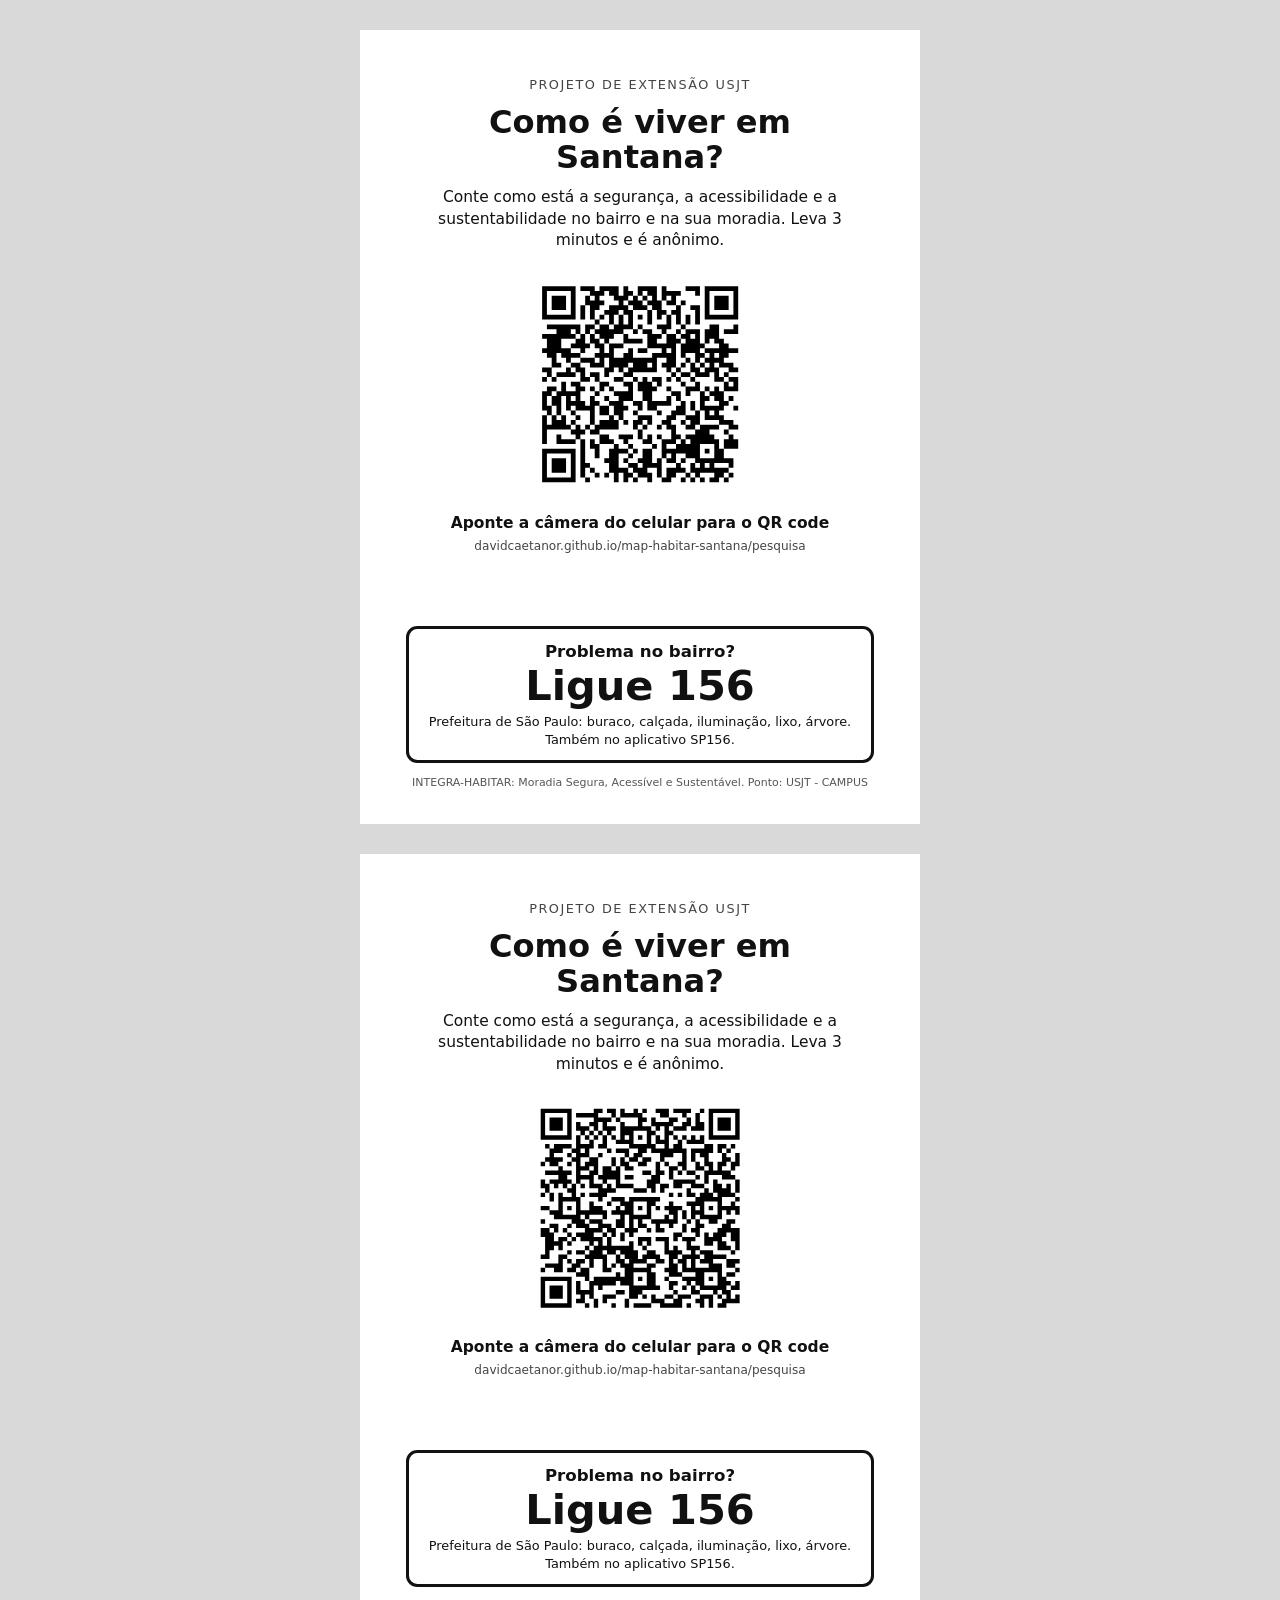
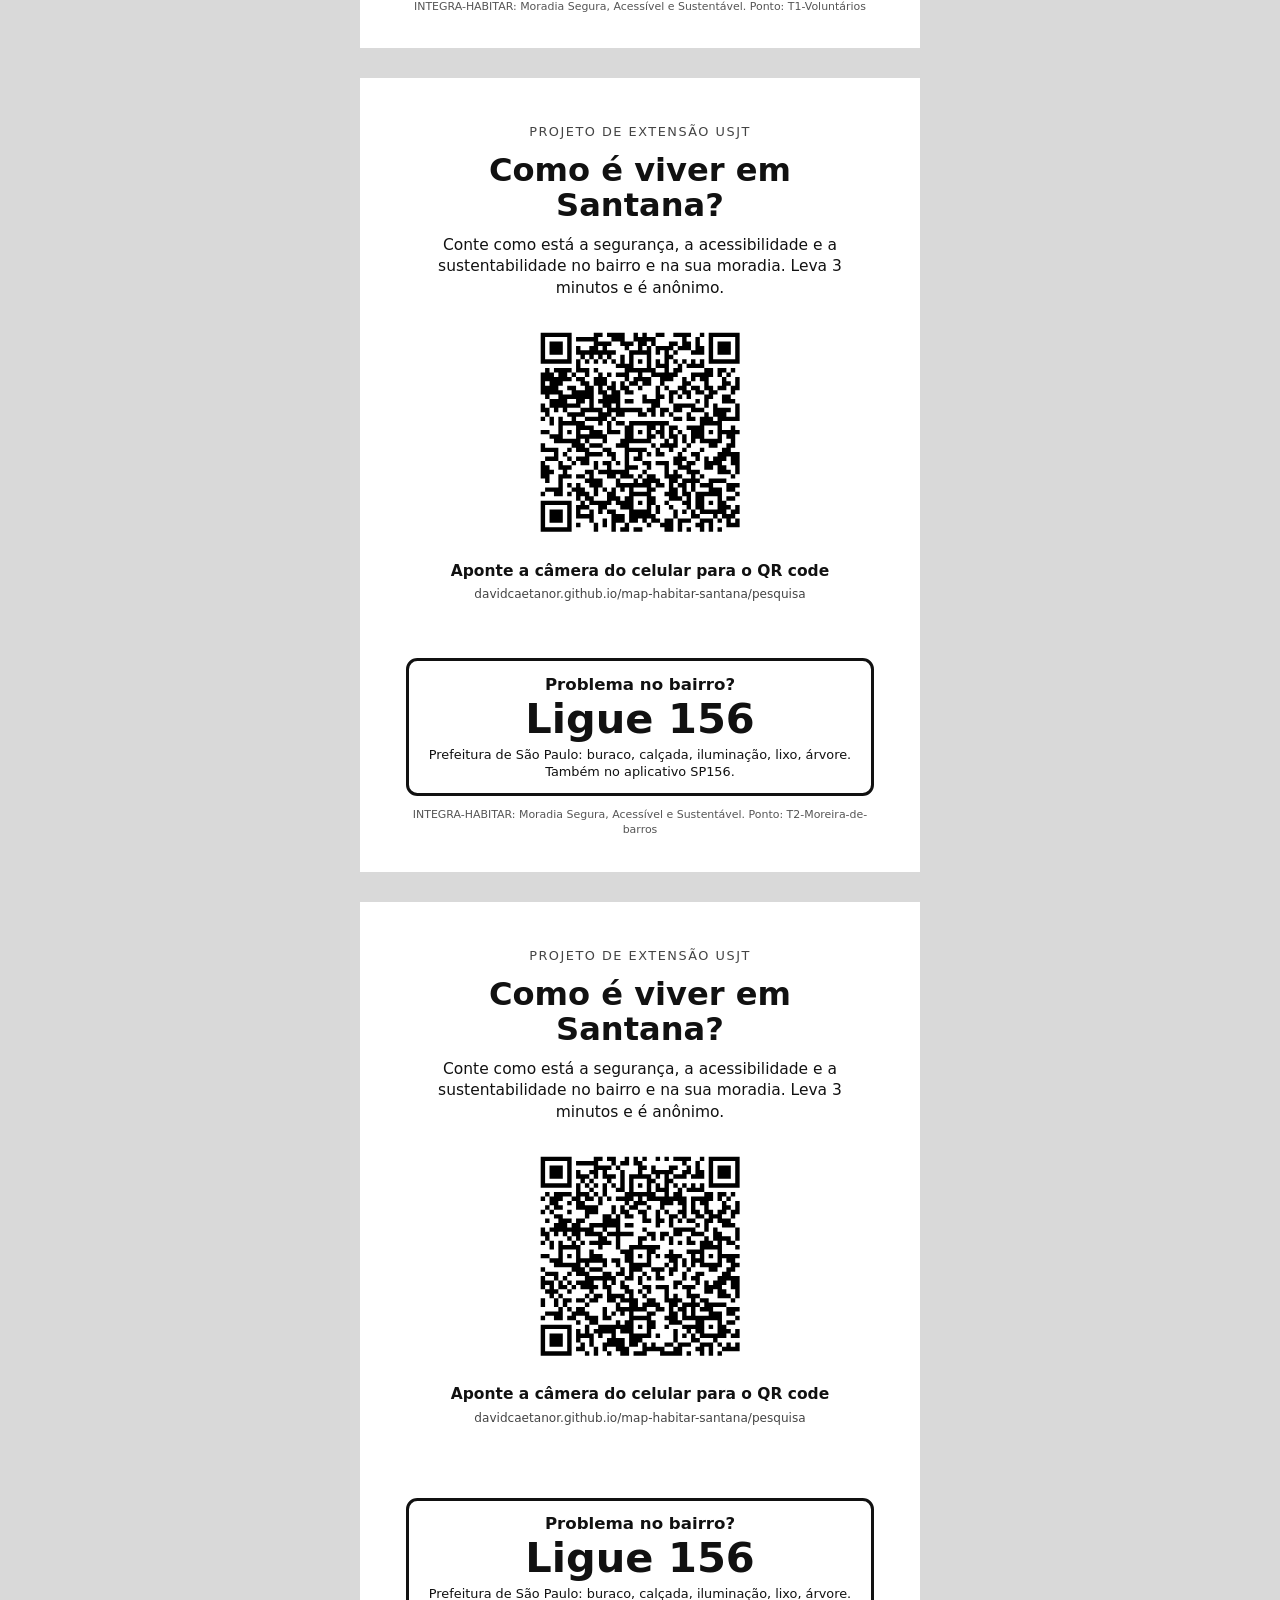
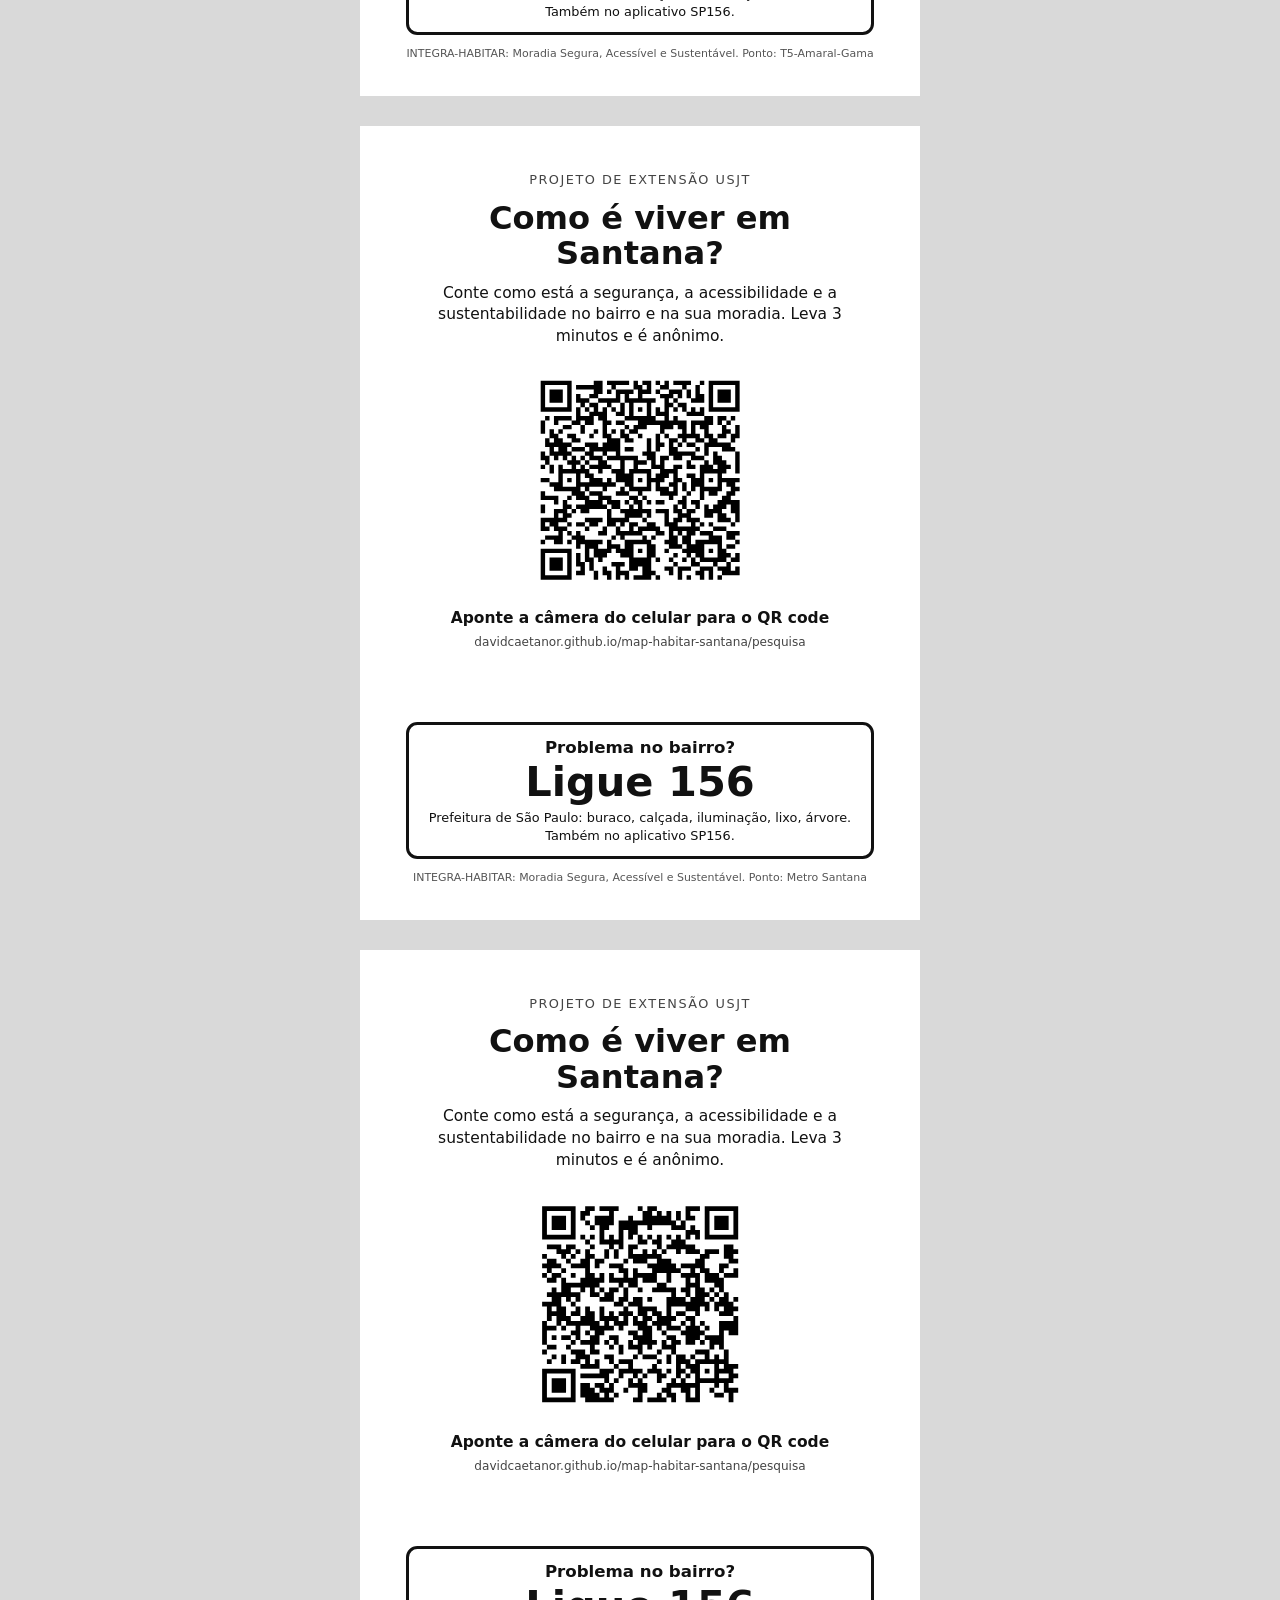
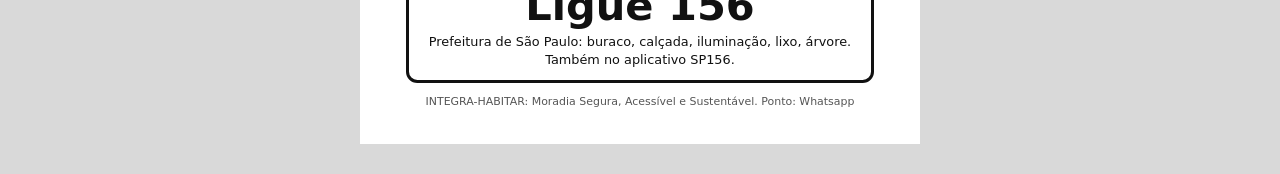
<file: pesquisa/cartazes.html>
<!doctype html>
<html lang="pt-BR">
<head>
    <meta charset="utf-8">
    <title>Cartazes da pesquisa</title>
    <style>
        @page {
            size: A5 portrait;
            margin: 0;
        }

        * {
            box-sizing: border-box;
        }

        body {
            margin: 0;
            background: #d9d9d9;
            font: 16px/1.4 system-ui, Arial, Helvetica, sans-serif;
            color: #111;
        }

        .cartaz {
            width: 148mm;
            height: 210mm;
            margin: 8mm auto;
            padding: 12mm 12mm 9mm;
            background: #fff;
            display: flex;
            flex-direction: column;
            align-items: center;
            text-align: center;
            page-break-after: always;
            break-after: page;
        }

        .selo {
            font-size: 3.4mm;
            letter-spacing: 0.4mm;
            text-transform: uppercase;
            color: #444;
            margin: 0 0 3mm;
        }

        h1 {
            font-size: 8.5mm;
            line-height: 1.1;
            margin: 0 0 3mm;
        }

        .chamada {
            font-size: 4.1mm;
            margin: 0 0 4mm;
            max-width: 122mm;
        }

        .qr {
            width: 62mm;
            height: 62mm;
            flex: none;
        }

        .qr svg {
            width: 100%;
            height: 100%;
            display: block;
        }

        .instrucao {
            font-size: 4.1mm;
            font-weight: 600;
            margin: 3mm 0 1mm;
        }

        .endereco {
            font-size: 3.2mm;
            color: #444;
            margin: 0 0 4mm;
            word-break: break-all;
        }

        .servico {
            width: 100%;
            flex: none;
            border: 0.9mm solid #111;
            border-radius: 3mm;
            padding: 3mm 4mm;
            margin-top: auto;
        }

        .servico small {
            display: block;
            font-size: 4.4mm;
            font-weight: 600;
        }

        .servico strong {
            display: block;
            font-size: 11mm;
            line-height: 1.1;
        }

        .servico span {
            display: block;
            font-size: 3.4mm;
            margin-top: 1mm;
        }

        .rodape {
            font-size: 2.9mm;
            color: #555;
            margin: 3mm 0 0;
            flex: none;
        }

        .cartaz:last-child {
            page-break-after: auto;
            break-after: auto;
        }

        @media print {
            body {
                background: #fff;
            }

            .cartaz {
                margin: 0;
            }
        }
    </style>
</head>
<body>
<section class="cartaz">
    <p class="selo">Projeto de extensão USJT</p>
    <h1>Como é viver em Santana?</h1>
    <p class="chamada">Conte como está a segurança, a acessibilidade e a sustentabilidade no bairro e na sua moradia.
        Leva 3 minutos e é anônimo.</p>
    <div class="qr">
        <svg viewBox="0 0 49 49" class="segno">
            <path fill="#fff" d="M0 0h49v49h-49z"/>
            <path class="qrline" stroke="#000"
                  d="M4 4.5h7m1 0h3m1 0h4m1 0h1m2 0h4m1 0h1m4 0h3m1 0h7m-41 1h1m5 0h1m3 0h3m1 0h2m1 0h2m1 0h1m1 0h2m1 0h4m3 0h1m1 0h1m5 0h1m-41 1h1m1 0h3m1 0h1m2 0h1m1 0h1m3 0h3m1 0h1m1 0h1m1 0h1m1 0h1m1 0h1m6 0h1m1 0h3m1 0h1m-41 1h1m1 0h3m1 0h1m2 0h4m3 0h1m1 0h3m1 0h3m1 0h2m1 0h1m4 0h1m1 0h3m1 0h1m-41 1h1m1 0h3m1 0h1m1 0h1m1 0h2m2 0h4m1 0h3m1 0h2m3 0h1m2 0h2m1 0h1m1 0h3m1 0h1m-41 1h1m5 0h1m1 0h1m1 0h1m2 0h3m1 0h2m3 0h1m1 0h2m1 0h2m3 0h1m1 0h1m5 0h1m-41 1h7m1 0h1m1 0h1m1 0h1m1 0h1m1 0h1m1 0h1m1 0h1m1 0h1m1 0h1m1 0h1m1 0h1m1 0h1m1 0h1m1 0h7m-30 1h1m2 0h1m1 0h1m1 0h1m3 0h1m3 0h1m1 0h1m1 0h1m1 0h1m-32 1h7m1 0h2m1 0h2m1 0h4m1 0h1m3 0h3m2 0h1m5 0h2m3 0h1m-38 1h3m1 0h1m1 0h1m1 0h6m2 0h1m1 0h2m2 0h1m2 0h1m1 0h3m1 0h3m1 0h3m-41 1h7m1 0h1m1 0h1m1 0h3m2 0h1m4 0h3m1 0h2m1 0h2m1 0h1m1 0h3m-36 1h3m3 0h2m1 0h2m1 0h1m3 0h4m1 0h2m2 0h3m1 0h3m1 0h1m1 0h2m-37 1h3m2 0h4m1 0h2m1 0h3m5 0h6m1 0h5m3 0h2m-39 1h6m2 0h1m3 0h1m1 0h1m3 0h1m1 0h2m3 0h1m1 0h1m1 0h4m1 0h7m-40 1h2m1 0h4m3 0h4m2 0h2m4 0h5m1 0h1m2 0h2m1 0h1m1 0h2m-37 1h1m2 0h1m2 0h3m1 0h1m1 0h10m2 0h2m2 0h1m1 0h1m1 0h4m-36 1h2m2 0h2m2 0h3m1 0h4m1 0h3m1 0h1m1 0h3m1 0h1m1 0h1m1 0h1m1 0h1m1 0h3m-40 1h2m3 0h1m1 0h2m4 0h2m1 0h1m1 0h6m2 0h1m1 0h1m2 0h2m1 0h3m2 0h2m-40 1h1m1 0h4m1 0h1m1 0h2m1 0h1m3 0h2m8 0h1m1 0h2m1 0h3m1 0h1m1 0h1m-39 1h1m1 0h1m5 0h2m1 0h1m3 0h2m2 0h1m1 0h1m1 0h2m1 0h1m1 0h1m2 0h1m4 0h2m1 0h2m-37 1h1m1 0h2m4 0h2m3 0h2m1 0h3m1 0h1m4 0h1m2 0h1m5 0h1m1 0h1m-40 1h2m1 0h1m2 0h2m1 0h1m1 0h1m1 0h1m3 0h1m1 0h4m2 0h1m3 0h3m1 0h1m1 0h1m1 0h3m-41 1h2m1 0h5m3 0h1m3 0h4m2 0h2m4 0h2m1 0h1m2 0h1m1 0h3m-38 1h1m1 0h2m1 0h1m1 0h1m2 0h1m2 0h1m2 0h3m2 0h2m3 0h1m1 0h1m4 0h2m1 0h2m1 0h1m-40 1h1m1 0h2m1 0h4m1 0h2m2 0h3m2 0h2m1 0h5m2 0h1m1 0h1m1 0h1m3 0h2m-39 1h2m1 0h1m1 0h1m1 0h4m1 0h2m1 0h3m2 0h1m1 0h2m4 0h2m1 0h1m1 0h5m2 0h1m-40 1h1m1 0h1m2 0h1m3 0h1m1 0h2m1 0h2m2 0h1m4 0h1m2 0h3m2 0h1m1 0h1m1 0h1m-37 1h1m1 0h1m1 0h1m2 0h1m2 0h1m3 0h1m1 0h1m3 0h3m3 0h2m2 0h3m1 0h4m-38 1h1m1 0h3m1 0h1m3 0h1m1 0h4m1 0h1m1 0h2m1 0h1m2 0h2m2 0h1m1 0h2m4 0h3m-40 1h6m1 0h1m1 0h1m1 0h5m3 0h1m1 0h1m2 0h1m1 0h2m2 0h2m1 0h4m2 0h2m-41 1h1m5 0h3m1 0h2m8 0h1m6 0h1m4 0h3m3 0h1m-39 1h1m2 0h1m3 0h1m4 0h2m2 0h3m1 0h1m1 0h1m1 0h1m2 0h2m1 0h6m3 0h1m-40 1h1m2 0h4m1 0h1m1 0h1m1 0h3m2 0h1m3 0h2m2 0h3m1 0h1m1 0h6m1 0h3m-33 1h1m1 0h2m3 0h1m2 0h1m4 0h1m1 0h1m2 0h5m3 0h1m1 0h3m-41 1h7m1 0h1m2 0h1m2 0h4m1 0h1m1 0h2m2 0h8m1 0h1m1 0h2m-38 1h1m5 0h1m1 0h1m2 0h1m2 0h2m2 0h1m2 0h2m2 0h1m1 0h1m2 0h3m3 0h2m-38 1h1m1 0h3m1 0h1m1 0h1m4 0h3m1 0h1m2 0h3m1 0h1m1 0h2m1 0h1m2 0h8m-40 1h1m1 0h3m1 0h1m1 0h2m4 0h2m2 0h2m1 0h4m3 0h1m2 0h1m1 0h1m1 0h1m3 0h1m-40 1h1m1 0h3m1 0h1m1 0h1m1 0h1m3 0h4m1 0h3m2 0h1m1 0h4m1 0h8m-39 1h1m5 0h1m1 0h1m2 0h1m1 0h1m1 0h1m1 0h2m1 0h3m1 0h1m1 0h2m2 0h1m1 0h1m3 0h2m1 0h1m-40 1h7m2 0h1m5 0h1m1 0h1m1 0h1m2 0h1m2 0h2m2 0h1m1 0h1m1 0h1m1 0h2m1 0h1"/>
        </svg>
    </div>
    <p class="instrucao">Aponte a câmera do celular para o QR code</p>
    <p class="endereco">davidcaetanor.github.io/map-habitar-santana/pesquisa</p>
    <div class="servico">
        <small>Problema no bairro?</small>
        <strong>Ligue 156</strong>
        <span>Prefeitura de São Paulo: buraco, calçada, iluminação, lixo, árvore. Também no aplicativo SP156.</span>
    </div>
    <p class="rodape">INTEGRA-HABITAR: Moradia Segura, Acessível e Sustentável. Ponto: USJT - CAMPUS</p>
</section>
<section class="cartaz">
    <p class="selo">Projeto de extensão USJT</p>
    <h1>Como é viver em Santana?</h1>
    <p class="chamada">Conte como está a segurança, a acessibilidade e a sustentabilidade no bairro e na sua moradia.
        Leva 3 minutos e é anônimo.</p>
    <div class="qr">
        <svg viewBox="0 0 53 53" class="segno">
            <path fill="#fff" d="M0 0h53v53h-53z"/>
            <path class="qrline" stroke="#000"
                  d="M4 4.5h7m5 0h2m1 0h2m1 0h1m2 0h1m1 0h1m2 0h3m1 0h4m2 0h1m1 0h7m-45 1h1m5 0h1m1 0h5m3 0h1m1 0h5m4 0h2m3 0h1m2 0h1m2 0h1m5 0h1m-45 1h1m1 0h3m1 0h1m5 0h4m1 0h1m4 0h2m1 0h1m3 0h2m2 0h1m1 0h1m2 0h1m1 0h3m1 0h1m-45 1h1m1 0h3m1 0h1m1 0h1m2 0h2m1 0h1m3 0h1m3 0h1m2 0h5m2 0h2m1 0h2m1 0h1m1 0h3m1 0h1m-45 1h1m1 0h3m1 0h1m1 0h3m1 0h1m1 0h3m1 0h7m1 0h1m1 0h1m1 0h3m1 0h3m1 0h1m1 0h3m1 0h1m-45 1h1m5 0h1m2 0h1m1 0h1m1 0h1m1 0h1m2 0h3m3 0h2m2 0h2m8 0h1m5 0h1m-45 1h7m1 0h1m1 0h1m1 0h1m1 0h1m1 0h1m1 0h1m1 0h1m1 0h1m1 0h1m1 0h1m1 0h1m1 0h1m1 0h1m1 0h1m1 0h1m1 0h7m-37 1h1m2 0h1m2 0h1m2 0h4m3 0h1m1 0h3m2 0h1m1 0h4m-36 1h1m1 0h4m1 0h4m1 0h2m5 0h6m2 0h1m1 0h2m5 0h2m1 0h2m1 0h1m-42 1h3m2 0h2m1 0h1m4 0h1m1 0h3m2 0h2m1 0h8m1 0h5m1 0h1m1 0h1m-41 1h1m3 0h1m1 0h3m2 0h1m5 0h1m1 0h2m4 0h3m2 0h1m1 0h1m1 0h2m3 0h1m2 0h1m-44 1h4m2 0h2m2 0h2m3 0h1m1 0h1m1 0h2m1 0h2m2 0h1m4 0h1m1 0h1m2 0h1m3 0h2m1 0h1m-45 1h1m1 0h2m2 0h1m1 0h1m1 0h3m3 0h1m1 0h2m2 0h2m2 0h1m1 0h1m2 0h2m2 0h1m1 0h2m1 0h2m1 0h2m-41 1h1m3 0h3m1 0h1m1 0h2m1 0h1m1 0h2m5 0h1m2 0h2m1 0h1m2 0h2m1 0h1m1 0h1m2 0h1m-43 1h6m1 0h1m2 0h2m1 0h4m5 0h2m1 0h2m1 0h1m1 0h1m1 0h2m2 0h6m-39 1h2m2 0h4m1 0h5m1 0h2m4 0h2m2 0h1m5 0h1m1 0h1m3 0h3m-44 1h1m1 0h5m1 0h1m2 0h1m2 0h1m2 0h1m6 0h3m3 0h5m2 0h1m1 0h1m4 0h1m-45 1h2m1 0h1m1 0h1m1 0h1m1 0h1m1 0h3m1 0h1m1 0h4m3 0h2m1 0h2m1 0h2m2 0h3m2 0h2m1 0h1m1 0h1m-44 1h1m4 0h2m5 0h4m4 0h3m1 0h1m1 0h1m5 0h1m3 0h1m1 0h4m1 0h1m-45 1h1m1 0h1m1 0h1m2 0h1m1 0h1m1 0h4m14 0h1m1 0h1m1 0h2m1 0h3m1 0h4m-42 1h1m1 0h5m4 0h1m2 0h3m1 0h7m8 0h6m3 0h1m-41 1h1m3 0h1m2 0h1m3 0h1m2 0h3m3 0h2m3 0h1m3 0h4m3 0h1m2 0h1m-44 1h2m2 0h1m1 0h1m1 0h1m2 0h3m3 0h1m1 0h2m1 0h1m1 0h1m1 0h1m1 0h4m2 0h1m1 0h1m1 0h1m1 0h5m-43 1h3m3 0h7m1 0h5m3 0h1m4 0h2m1 0h1m1 0h3m3 0h1m1 0h1m1 0h1m-42 1h6m1 0h1m3 0h1m3 0h1m1 0h5m3 0h1m1 0h1m1 0h1m1 0h1m1 0h5m-41 1h1m6 0h3m1 0h3m3 0h2m1 0h1m1 0h1m2 0h6m2 0h1m1 0h1m2 0h2m2 0h2m-42 1h2m2 0h1m1 0h3m2 0h3m1 0h2m1 0h1m1 0h2m2 0h1m2 0h1m2 0h1m2 0h2m4 0h2m-43 1h2m1 0h1m1 0h1m4 0h4m1 0h2m2 0h3m2 0h1m1 0h2m4 0h1m1 0h2m4 0h5m-45 1h3m3 0h1m1 0h4m2 0h1m1 0h1m1 0h1m1 0h1m9 0h2m3 0h1m1 0h1m1 0h3m1 0h2m-44 1h2m1 0h2m1 0h1m1 0h5m1 0h1m2 0h1m3 0h3m1 0h3m1 0h1m1 0h3m2 0h4m2 0h2m-44 1h4m1 0h1m4 0h1m1 0h1m1 0h1m4 0h1m1 0h1m1 0h1m3 0h1m4 0h1m3 0h2m1 0h2m2 0h1m-44 1h2m1 0h1m5 0h1m1 0h9m2 0h1m4 0h1m1 0h1m2 0h3m4 0h3m1 0h1m-44 1h1m4 0h1m1 0h2m1 0h3m1 0h2m1 0h4m2 0h2m2 0h4m2 0h1m1 0h3m4 0h1m-44 1h2m2 0h2m4 0h5m2 0h1m1 0h3m1 0h4m2 0h2m1 0h4m1 0h5m-38 1h1m1 0h1m1 0h2m1 0h1m2 0h1m2 0h2m1 0h4m2 0h2m1 0h1m1 0h2m1 0h1m1 0h3m3 0h3m-44 1h4m2 0h2m2 0h1m2 0h1m1 0h1m1 0h3m3 0h2m3 0h2m1 0h1m1 0h1m3 0h3m1 0h2m-44 1h1m2 0h2m1 0h2m1 0h2m3 0h2m3 0h6m3 0h3m1 0h9m3 0h1m-37 1h3m6 0h1m1 0h2m3 0h2m3 0h3m3 0h2m3 0h1m1 0h2m-44 1h7m3 0h1m1 0h9m1 0h1m1 0h2m2 0h1m3 0h5m1 0h1m1 0h2m-42 1h1m5 0h1m1 0h1m2 0h6m1 0h3m3 0h2m3 0h2m2 0h1m1 0h2m3 0h3m1 0h1m-45 1h1m1 0h3m1 0h1m1 0h1m2 0h1m1 0h1m6 0h7m2 0h1m2 0h1m1 0h1m1 0h6m1 0h2m-45 1h1m1 0h3m1 0h1m1 0h4m5 0h2m1 0h3m7 0h1m3 0h2m3 0h1m1 0h2m-43 1h1m1 0h3m1 0h1m2 0h1m1 0h1m2 0h3m3 0h2m1 0h1m1 0h1m2 0h2m1 0h3m2 0h3m1 0h1m1 0h1m1 0h1m-45 1h1m5 0h1m1 0h2m2 0h1m1 0h1m4 0h1m5 0h3m2 0h2m3 0h2m1 0h1m2 0h4m-45 1h7m3 0h1m1 0h1m3 0h1m2 0h1m1 0h4m2 0h5m1 0h1m2 0h1m1 0h1m1 0h2"/>
        </svg>
    </div>
    <p class="instrucao">Aponte a câmera do celular para o QR code</p>
    <p class="endereco">davidcaetanor.github.io/map-habitar-santana/pesquisa</p>
    <div class="servico">
        <small>Problema no bairro?</small>
        <strong>Ligue 156</strong>
        <span>Prefeitura de São Paulo: buraco, calçada, iluminação, lixo, árvore. Também no aplicativo SP156.</span>
    </div>
    <p class="rodape">INTEGRA-HABITAR: Moradia Segura, Acessível e Sustentável. Ponto: T1-Voluntários</p>
</section>
<section class="cartaz">
    <p class="selo">Projeto de extensão USJT</p>
    <h1>Como é viver em Santana?</h1>
    <p class="chamada">Conte como está a segurança, a acessibilidade e a sustentabilidade no bairro e na sua moradia.
        Leva 3 minutos e é anônimo.</p>
    <div class="qr">
        <svg viewBox="0 0 53 53" class="segno">
            <path fill="#fff" d="M0 0h53v53h-53z"/>
            <path class="qrline" stroke="#000"
                  d="M4 4.5h7m5 0h2m1 0h4m2 0h1m1 0h1m2 0h2m2 0h4m2 0h1m1 0h7m-45 1h1m5 0h1m1 0h5m3 0h3m2 0h5m6 0h1m2 0h1m2 0h1m5 0h1m-45 1h1m1 0h3m1 0h1m5 0h4m2 0h3m1 0h2m1 0h1m3 0h2m1 0h2m1 0h1m2 0h1m1 0h3m1 0h1m-45 1h1m1 0h3m1 0h1m1 0h1m2 0h2m1 0h1m4 0h1m2 0h1m1 0h1m1 0h4m1 0h3m1 0h2m1 0h1m1 0h3m1 0h1m-45 1h1m1 0h3m1 0h1m1 0h9m3 0h5m1 0h1m1 0h1m1 0h1m3 0h3m1 0h1m1 0h3m1 0h1m-45 1h1m5 0h1m2 0h1m1 0h1m1 0h1m1 0h1m2 0h1m1 0h1m3 0h1m3 0h2m8 0h1m5 0h1m-45 1h7m1 0h1m1 0h1m1 0h1m1 0h1m1 0h1m1 0h1m1 0h1m1 0h1m1 0h1m1 0h1m1 0h1m1 0h1m1 0h1m1 0h1m1 0h1m1 0h7m-37 1h1m8 0h4m3 0h1m1 0h3m2 0h1m1 0h4m-36 1h1m1 0h4m1 0h3m1 0h1m6 0h7m2 0h1m1 0h2m5 0h2m1 0h2m1 0h1m-44 1h3m1 0h2m1 0h1m2 0h1m2 0h1m1 0h1m1 0h3m2 0h1m2 0h6m3 0h5m1 0h1m1 0h1m-43 1h7m1 0h2m2 0h3m4 0h1m1 0h4m2 0h3m2 0h1m1 0h1m1 0h2m3 0h1m2 0h1m-45 1h1m1 0h3m4 0h2m1 0h3m1 0h1m1 0h1m1 0h2m1 0h2m2 0h1m4 0h2m3 0h1m3 0h2m1 0h1m-45 1h4m2 0h2m2 0h2m1 0h1m1 0h2m1 0h2m2 0h1m3 0h1m1 0h1m2 0h2m1 0h2m1 0h2m1 0h2m1 0h2m-45 1h5m2 0h5m1 0h2m1 0h2m1 0h2m5 0h1m2 0h2m1 0h2m1 0h2m1 0h2m3 0h1m-43 1h1m2 0h8m2 0h4m5 0h1m2 0h2m1 0h1m1 0h1m1 0h1m3 0h2m2 0h2m-41 1h4m2 0h2m1 0h1m1 0h5m1 0h2m2 0h4m2 0h1m5 0h1m1 0h1m3 0h3m-44 1h1m1 0h7m2 0h1m2 0h2m1 0h1m7 0h2m3 0h5m2 0h1m1 0h1m4 0h1m-45 1h2m1 0h1m1 0h1m3 0h5m1 0h8m1 0h2m1 0h2m1 0h2m2 0h3m2 0h4m1 0h1m-44 1h1m4 0h4m3 0h3m1 0h2m3 0h2m1 0h1m1 0h1m1 0h1m3 0h1m3 0h1m1 0h3m2 0h1m-45 1h1m1 0h1m1 0h1m2 0h1m2 0h5m1 0h1m13 0h2m1 0h2m1 0h3m1 0h5m-43 1h1m1 0h6m3 0h1m1 0h1m1 0h2m1 0h9m7 0h5m-37 1h1m3 0h4m3 0h1m3 0h2m3 0h2m1 0h1m1 0h2m2 0h4m3 0h1m2 0h1m-44 1h2m2 0h1m1 0h1m1 0h1m2 0h3m1 0h3m1 0h2m1 0h1m1 0h1m1 0h2m1 0h1m1 0h1m2 0h3m1 0h1m1 0h5m-43 1h3m3 0h7m4 0h2m3 0h2m1 0h1m1 0h2m1 0h1m1 0h3m3 0h1m1 0h2m-41 1h6m1 0h1m3 0h1m3 0h7m3 0h1m1 0h1m1 0h1m1 0h1m1 0h5m2 0h1m-44 1h1m6 0h3m1 0h3m3 0h3m5 0h1m1 0h4m2 0h1m4 0h2m2 0h2m-44 1h4m2 0h1m1 0h3m3 0h2m3 0h5m2 0h1m2 0h1m2 0h1m3 0h1m4 0h2m-40 1h1m1 0h1m4 0h4m1 0h2m2 0h1m2 0h1m1 0h1m1 0h2m3 0h1m2 0h2m4 0h5m-44 1h3m2 0h1m1 0h3m5 0h1m2 0h1m1 0h2m7 0h3m2 0h1m1 0h1m1 0h3m1 0h2m-45 1h1m3 0h1m2 0h1m1 0h2m1 0h1m1 0h2m1 0h1m1 0h1m3 0h2m1 0h3m1 0h2m1 0h2m2 0h4m2 0h2m-45 1h2m2 0h3m5 0h1m2 0h1m3 0h3m2 0h1m3 0h1m2 0h3m3 0h2m1 0h2m2 0h1m-45 1h3m2 0h1m4 0h2m1 0h7m3 0h1m4 0h1m1 0h1m2 0h3m4 0h3m1 0h1m-45 1h2m2 0h3m1 0h2m1 0h1m3 0h2m1 0h3m1 0h1m1 0h2m2 0h4m2 0h1m1 0h1m6 0h1m-43 1h1m2 0h1m5 0h4m3 0h1m3 0h1m1 0h4m2 0h2m1 0h4m2 0h4m-38 1h1m1 0h1m1 0h1m2 0h3m3 0h8m1 0h2m1 0h1m1 0h2m1 0h1m1 0h3m3 0h3m-44 1h4m2 0h3m2 0h1m1 0h1m1 0h1m1 0h1m1 0h1m3 0h2m3 0h2m1 0h1m1 0h1m3 0h3m1 0h2m-44 1h1m2 0h2m1 0h1m1 0h3m1 0h1m2 0h2m3 0h5m3 0h3m1 0h2m1 0h6m3 0h1m-37 1h1m1 0h2m3 0h3m1 0h2m3 0h2m3 0h3m1 0h1m1 0h2m3 0h1m1 0h2m-44 1h7m2 0h1m1 0h5m1 0h4m1 0h1m1 0h2m2 0h1m3 0h2m1 0h2m1 0h1m1 0h2m-42 1h1m5 0h1m1 0h3m2 0h2m3 0h3m3 0h1m1 0h1m2 0h1m3 0h1m1 0h2m3 0h3m1 0h1m-45 1h1m1 0h3m1 0h1m1 0h1m2 0h1m1 0h1m1 0h2m3 0h5m1 0h1m3 0h1m1 0h1m1 0h1m1 0h6m1 0h2m-45 1h1m1 0h3m1 0h1m1 0h4m4 0h3m1 0h6m4 0h1m3 0h2m3 0h1m1 0h3m-44 1h1m1 0h3m1 0h1m4 0h1m2 0h1m1 0h3m1 0h2m1 0h1m1 0h2m1 0h2m1 0h3m2 0h3m1 0h1m1 0h1m1 0h1m-45 1h1m5 0h1m1 0h1m3 0h1m1 0h1m1 0h1m2 0h1m4 0h1m2 0h3m1 0h1m3 0h2m1 0h1m3 0h3m-45 1h7m5 0h1m3 0h1m1 0h2m1 0h2m5 0h2m1 0h1m1 0h1m2 0h1m1 0h1m1 0h1"/>
        </svg>
    </div>
    <p class="instrucao">Aponte a câmera do celular para o QR code</p>
    <p class="endereco">davidcaetanor.github.io/map-habitar-santana/pesquisa</p>
    <div class="servico">
        <small>Problema no bairro?</small>
        <strong>Ligue 156</strong>
        <span>Prefeitura de São Paulo: buraco, calçada, iluminação, lixo, árvore. Também no aplicativo SP156.</span>
    </div>
    <p class="rodape">INTEGRA-HABITAR: Moradia Segura, Acessível e Sustentável. Ponto: T2-Moreira-de-barros</p>
</section>
<section class="cartaz">
    <p class="selo">Projeto de extensão USJT</p>
    <h1>Como é viver em Santana?</h1>
    <p class="chamada">Conte como está a segurança, a acessibilidade e a sustentabilidade no bairro e na sua moradia.
        Leva 3 minutos e é anônimo.</p>
    <div class="qr">
        <svg viewBox="0 0 53 53" class="segno">
            <path fill="#fff" d="M0 0h53v53h-53z"/>
            <path class="qrline" stroke="#000"
                  d="M4 4.5h7m5 0h2m1 0h2m2 0h1m1 0h1m1 0h1m2 0h1m1 0h1m1 0h4m2 0h1m1 0h7m-45 1h1m5 0h1m1 0h5m3 0h1m1 0h2m1 0h2m9 0h1m2 0h1m2 0h1m5 0h1m-45 1h1m1 0h3m1 0h1m5 0h4m1 0h1m4 0h2m1 0h1m3 0h2m2 0h1m1 0h1m2 0h1m1 0h3m1 0h1m-45 1h1m1 0h3m1 0h1m1 0h1m2 0h2m1 0h1m3 0h1m3 0h1m2 0h5m2 0h2m1 0h2m1 0h1m1 0h3m1 0h1m-45 1h1m1 0h3m1 0h1m1 0h3m1 0h1m1 0h3m1 0h1m1 0h5m1 0h1m1 0h1m1 0h3m1 0h3m1 0h1m1 0h3m1 0h1m-45 1h1m5 0h1m2 0h1m1 0h1m3 0h1m2 0h1m1 0h1m3 0h2m2 0h2m8 0h1m5 0h1m-45 1h7m1 0h1m1 0h1m1 0h1m1 0h1m1 0h1m1 0h1m1 0h1m1 0h1m1 0h1m1 0h1m1 0h1m1 0h1m1 0h1m1 0h1m1 0h1m1 0h7m-37 1h1m2 0h1m2 0h1m2 0h2m1 0h1m3 0h1m1 0h3m2 0h1m1 0h4m-36 1h1m1 0h4m1 0h3m1 0h1m1 0h1m4 0h7m2 0h1m1 0h2m5 0h2m1 0h2m1 0h1m-44 1h1m1 0h3m2 0h2m1 0h2m1 0h1m1 0h1m1 0h4m1 0h1m1 0h9m1 0h5m1 0h1m1 0h1m-41 1h2m2 0h1m1 0h2m3 0h1m5 0h1m1 0h3m3 0h3m1 0h2m1 0h1m1 0h2m3 0h1m2 0h1m-44 1h1m1 0h2m3 0h5m3 0h1m1 0h1m1 0h2m2 0h1m2 0h1m4 0h1m1 0h1m2 0h1m3 0h2m1 0h1m-45 1h1m1 0h1m3 0h1m3 0h3m3 0h1m1 0h2m2 0h2m2 0h1m1 0h1m2 0h2m1 0h2m1 0h2m1 0h2m1 0h2m-42 1h2m5 0h1m3 0h2m1 0h1m1 0h2m2 0h1m2 0h1m2 0h2m1 0h1m2 0h2m1 0h3m2 0h1m-43 1h1m2 0h3m1 0h2m4 0h4m5 0h2m1 0h2m1 0h1m1 0h1m1 0h2m2 0h2m1 0h3m-40 1h3m1 0h2m2 0h7m1 0h2m5 0h1m2 0h1m5 0h1m1 0h1m3 0h3m-44 1h1m1 0h10m2 0h1m2 0h1m5 0h1m6 0h5m2 0h1m1 0h1m4 0h1m-45 1h2m1 0h1m1 0h1m1 0h2m1 0h4m1 0h6m3 0h2m1 0h2m1 0h2m2 0h3m2 0h2m3 0h1m-44 1h1m4 0h1m1 0h1m4 0h2m2 0h1m4 0h2m1 0h1m1 0h1m1 0h1m3 0h1m3 0h1m1 0h4m1 0h1m-45 1h1m1 0h1m1 0h1m2 0h1m1 0h1m1 0h5m1 0h1m4 0h1m6 0h1m1 0h1m1 0h2m1 0h3m1 0h1m1 0h2m-42 1h1m1 0h5m4 0h1m3 0h1m2 0h7m9 0h5m3 0h1m-41 1h1m3 0h1m2 0h1m6 0h3m3 0h2m3 0h1m3 0h4m3 0h1m-41 1h2m2 0h1m1 0h1m1 0h1m2 0h3m5 0h2m1 0h1m1 0h1m1 0h1m1 0h4m2 0h1m1 0h1m1 0h1m1 0h5m-43 1h3m3 0h7m1 0h2m1 0h2m3 0h1m4 0h2m1 0h1m1 0h3m3 0h1m1 0h2m-41 1h6m1 0h1m3 0h1m2 0h1m2 0h5m3 0h1m1 0h1m1 0h1m1 0h1m1 0h5m2 0h2m-45 1h1m6 0h3m1 0h3m4 0h1m1 0h3m2 0h3m1 0h2m2 0h1m4 0h2m2 0h2m-43 1h3m2 0h1m1 0h3m3 0h2m1 0h2m1 0h1m2 0h1m2 0h1m2 0h1m2 0h1m2 0h2m4 0h2m-43 1h1m2 0h1m1 0h1m4 0h7m2 0h2m1 0h1m1 0h1m1 0h2m4 0h1m1 0h2m4 0h5m-45 1h3m1 0h1m1 0h1m1 0h4m2 0h1m1 0h1m1 0h1m3 0h1m7 0h2m3 0h1m1 0h1m1 0h3m1 0h2m-45 1h1m1 0h1m1 0h2m1 0h1m1 0h4m1 0h2m2 0h2m3 0h2m1 0h3m1 0h1m1 0h3m2 0h4m2 0h2m-44 1h3m2 0h1m4 0h1m3 0h1m3 0h2m1 0h1m1 0h1m3 0h1m4 0h1m3 0h2m1 0h2m2 0h1m-43 1h1m1 0h1m5 0h1m1 0h2m1 0h4m1 0h1m2 0h1m4 0h1m1 0h1m2 0h3m4 0h3m1 0h1m-45 1h1m2 0h1m1 0h2m1 0h2m1 0h2m2 0h2m1 0h4m2 0h2m2 0h4m2 0h1m1 0h2m5 0h1m-44 1h1m2 0h1m1 0h1m4 0h1m6 0h1m2 0h2m1 0h4m2 0h2m1 0h4m1 0h5m-38 1h1m1 0h1m1 0h2m4 0h1m2 0h7m2 0h2m1 0h1m1 0h2m1 0h1m1 0h3m3 0h3m-44 1h4m2 0h4m3 0h1m1 0h1m1 0h1m1 0h1m3 0h2m3 0h2m1 0h1m1 0h1m3 0h3m1 0h2m-44 1h1m2 0h2m1 0h2m2 0h3m1 0h2m4 0h5m3 0h3m1 0h9m3 0h1m-37 1h1m2 0h2m4 0h1m1 0h2m3 0h2m3 0h3m3 0h2m3 0h1m1 0h2m-44 1h7m3 0h1m2 0h8m1 0h1m1 0h2m2 0h1m3 0h5m1 0h1m1 0h2m-42 1h1m5 0h1m1 0h1m1 0h1m1 0h5m1 0h3m3 0h1m5 0h1m2 0h1m1 0h2m3 0h3m1 0h1m-45 1h1m1 0h3m1 0h1m1 0h4m1 0h1m2 0h1m3 0h5m1 0h1m3 0h1m1 0h1m1 0h1m1 0h6m1 0h2m-45 1h1m1 0h3m1 0h1m1 0h1m2 0h1m3 0h4m1 0h3m7 0h1m3 0h2m3 0h1m-40 1h1m1 0h3m1 0h1m2 0h1m1 0h1m2 0h5m1 0h2m1 0h1m1 0h1m2 0h2m1 0h3m2 0h3m1 0h1m1 0h1m1 0h1m-45 1h1m5 0h1m1 0h2m2 0h1m1 0h1m2 0h3m3 0h5m2 0h2m3 0h2m1 0h1m2 0h4m-45 1h7m3 0h1m1 0h1m2 0h1m2 0h2m1 0h3m3 0h5m1 0h1m2 0h1m1 0h1m1 0h1"/>
        </svg>
    </div>
    <p class="instrucao">Aponte a câmera do celular para o QR code</p>
    <p class="endereco">davidcaetanor.github.io/map-habitar-santana/pesquisa</p>
    <div class="servico">
        <small>Problema no bairro?</small>
        <strong>Ligue 156</strong>
        <span>Prefeitura de São Paulo: buraco, calçada, iluminação, lixo, árvore. Também no aplicativo SP156.</span>
    </div>
    <p class="rodape">INTEGRA-HABITAR: Moradia Segura, Acessível e Sustentável. Ponto: T5-Amaral-Gama</p>
</section>
<section class="cartaz">
    <p class="selo">Projeto de extensão USJT</p>
    <h1>Como é viver em Santana?</h1>
    <p class="chamada">Conte como está a segurança, a acessibilidade e a sustentabilidade no bairro e na sua moradia.
        Leva 3 minutos e é anônimo.</p>
    <div class="qr">
        <svg viewBox="0 0 53 53" class="segno">
            <path fill="#fff" d="M0 0h53v53h-53z"/>
            <path class="qrline" stroke="#000"
                  d="M4 4.5h7m5 0h2m1 0h5m1 0h1m1 0h2m1 0h1m1 0h1m1 0h4m2 0h1m1 0h7m-45 1h1m5 0h1m1 0h6m2 0h1m4 0h2m1 0h1m2 0h2m3 0h1m2 0h1m2 0h1m5 0h1m-45 1h1m1 0h3m1 0h1m5 0h2m1 0h1m1 0h4m1 0h3m1 0h1m2 0h3m1 0h1m1 0h1m2 0h1m1 0h3m1 0h1m-45 1h1m1 0h3m1 0h1m1 0h1m2 0h2m4 0h1m1 0h1m2 0h1m4 0h3m1 0h1m1 0h1m1 0h2m1 0h1m1 0h3m1 0h1m-45 1h1m1 0h3m1 0h1m1 0h3m2 0h5m1 0h7m2 0h1m1 0h1m3 0h3m1 0h1m1 0h3m1 0h1m-45 1h1m5 0h1m2 0h1m1 0h2m2 0h1m2 0h1m1 0h1m3 0h1m3 0h2m1 0h2m5 0h1m5 0h1m-45 1h7m1 0h1m1 0h1m1 0h1m1 0h1m1 0h1m1 0h1m1 0h1m1 0h1m1 0h1m1 0h1m1 0h1m1 0h1m1 0h1m1 0h1m1 0h1m1 0h7m-37 1h1m2 0h4m2 0h2m1 0h1m3 0h1m1 0h3m4 0h4m-36 1h1m1 0h4m1 0h4m1 0h2m4 0h7m2 0h1m1 0h1m6 0h2m1 0h2m1 0h1m-44 1h1m2 0h1m3 0h2m1 0h2m2 0h2m1 0h2m3 0h11m1 0h5m1 0h1m1 0h1m-43 1h1m4 0h2m2 0h1m4 0h1m4 0h1m1 0h3m3 0h3m1 0h2m1 0h1m1 0h2m3 0h1m2 0h1m-45 1h1m1 0h1m1 0h1m4 0h1m2 0h1m1 0h1m1 0h1m1 0h1m1 0h2m5 0h1m4 0h1m1 0h1m2 0h1m3 0h2m1 0h1m-43 1h2m2 0h2m3 0h1m2 0h2m2 0h2m2 0h1m3 0h1m1 0h1m2 0h5m1 0h2m1 0h2m1 0h2m-44 1h1m1 0h2m2 0h2m6 0h3m1 0h2m3 0h1m1 0h1m2 0h2m1 0h1m2 0h2m1 0h2m3 0h1m-43 1h6m3 0h3m1 0h4m6 0h1m1 0h2m1 0h1m1 0h1m1 0h2m2 0h6m-41 1h1m1 0h2m1 0h3m1 0h7m1 0h2m3 0h1m1 0h1m2 0h2m4 0h1m1 0h1m3 0h3m-44 1h1m1 0h5m3 0h2m2 0h1m2 0h1m5 0h3m3 0h6m2 0h1m1 0h1m4 0h1m-45 1h2m1 0h1m1 0h1m1 0h1m1 0h1m1 0h3m1 0h7m2 0h2m1 0h2m1 0h2m2 0h3m2 0h2m3 0h1m-44 1h1m4 0h3m1 0h1m2 0h2m3 0h1m2 0h3m1 0h1m1 0h1m5 0h1m3 0h1m1 0h3m2 0h1m-45 1h1m1 0h1m1 0h1m2 0h1m1 0h1m1 0h5m2 0h1m2 0h1m3 0h3m2 0h2m1 0h2m1 0h3m1 0h3m1 0h1m-43 1h1m1 0h7m2 0h1m2 0h3m1 0h5m2 0h4m5 0h6m2 0h1m-41 1h1m3 0h1m1 0h2m5 0h4m3 0h1m1 0h3m1 0h1m2 0h2m1 0h1m3 0h1m-41 1h2m2 0h1m1 0h1m1 0h1m2 0h3m1 0h1m1 0h4m1 0h1m1 0h4m2 0h2m2 0h3m1 0h1m1 0h5m-43 1h3m3 0h9m2 0h2m3 0h1m1 0h1m2 0h2m1 0h1m1 0h3m3 0h1m1 0h2m-41 1h6m1 0h1m3 0h1m3 0h1m1 0h5m1 0h3m1 0h1m1 0h1m1 0h1m1 0h5m2 0h2m-45 1h1m6 0h3m1 0h3m3 0h3m2 0h1m4 0h4m2 0h1m2 0h1m1 0h2m2 0h2m-44 1h4m2 0h1m1 0h3m2 0h3m4 0h2m1 0h1m5 0h1m2 0h1m3 0h1m4 0h2m-40 1h1m1 0h1m4 0h4m1 0h3m1 0h1m1 0h2m1 0h1m1 0h2m3 0h2m1 0h2m4 0h5m-45 1h1m4 0h2m1 0h7m1 0h2m2 0h1m1 0h1m7 0h1m1 0h1m2 0h1m1 0h1m1 0h3m1 0h2m-45 1h1m2 0h3m1 0h1m1 0h2m4 0h1m2 0h7m1 0h3m1 0h2m1 0h2m2 0h4m2 0h2m-42 1h1m1 0h2m8 0h1m3 0h4m1 0h1m3 0h1m2 0h3m3 0h2m1 0h2m2 0h1m-45 1h6m4 0h4m1 0h5m3 0h1m4 0h1m1 0h2m1 0h3m4 0h3m1 0h1m-45 1h1m1 0h2m2 0h1m1 0h2m1 0h2m2 0h2m1 0h1m1 0h2m2 0h2m2 0h3m3 0h1m1 0h1m1 0h1m4 0h1m-44 1h2m1 0h3m4 0h1m3 0h1m2 0h1m2 0h1m1 0h5m2 0h7m3 0h3m-38 1h1m1 0h1m1 0h1m4 0h2m2 0h6m3 0h2m1 0h1m1 0h1m1 0h2m1 0h3m3 0h3m-44 1h4m2 0h3m6 0h1m1 0h1m4 0h1m1 0h1m3 0h2m1 0h2m4 0h3m1 0h2m-44 1h1m2 0h2m1 0h1m1 0h6m1 0h1m3 0h6m3 0h3m1 0h2m1 0h6m3 0h1m-37 1h1m1 0h3m2 0h3m1 0h2m3 0h2m3 0h3m1 0h4m3 0h1m1 0h2m-44 1h7m3 0h1m1 0h4m1 0h4m1 0h1m1 0h2m2 0h1m3 0h5m1 0h1m1 0h2m-42 1h1m5 0h1m1 0h1m1 0h1m1 0h3m3 0h3m3 0h2m4 0h1m2 0h1m1 0h2m3 0h3m1 0h1m-45 1h1m1 0h3m1 0h1m1 0h1m1 0h2m1 0h1m6 0h5m1 0h1m2 0h1m2 0h1m1 0h1m1 0h6m1 0h2m-45 1h1m1 0h3m1 0h1m1 0h2m1 0h1m4 0h3m1 0h5m5 0h1m3 0h2m3 0h1m2 0h1m-43 1h1m1 0h3m1 0h1m2 0h1m1 0h1m2 0h1m2 0h1m2 0h2m1 0h2m3 0h2m1 0h3m2 0h3m1 0h3m1 0h1m-45 1h1m5 0h1m1 0h2m2 0h1m1 0h2m1 0h3m3 0h3m3 0h1m1 0h1m3 0h2m1 0h1m2 0h4m-45 1h7m5 0h1m2 0h1m1 0h1m1 0h1m1 0h4m1 0h1m4 0h1m1 0h1m2 0h1m1 0h1m1 0h1"/>
        </svg>
    </div>
    <p class="instrucao">Aponte a câmera do celular para o QR code</p>
    <p class="endereco">davidcaetanor.github.io/map-habitar-santana/pesquisa</p>
    <div class="servico">
        <small>Problema no bairro?</small>
        <strong>Ligue 156</strong>
        <span>Prefeitura de São Paulo: buraco, calçada, iluminação, lixo, árvore. Também no aplicativo SP156.</span>
    </div>
    <p class="rodape">INTEGRA-HABITAR: Moradia Segura, Acessível e Sustentável. Ponto: Metro Santana</p>
</section>
<section class="cartaz">
    <p class="selo">Projeto de extensão USJT</p>
    <h1>Como é viver em Santana?</h1>
    <p class="chamada">Conte como está a segurança, a acessibilidade e a sustentabilidade no bairro e na sua moradia.
        Leva 3 minutos e é anônimo.</p>
    <div class="qr">
        <svg viewBox="0 0 49 49" class="segno">
            <path fill="#fff" d="M0 0h49v49h-49z"/>
            <path class="qrline" stroke="#000"
                  d="M4 4.5h7m2 0h2m1 0h4m4 0h1m1 0h2m6 0h3m1 0h7m-41 1h1m5 0h1m1 0h2m4 0h1m6 0h2m1 0h1m1 0h1m1 0h1m1 0h1m3 0h1m5 0h1m-41 1h1m1 0h3m1 0h1m1 0h1m2 0h4m3 0h1m2 0h6m1 0h1m1 0h2m2 0h1m1 0h3m1 0h1m-41 1h1m1 0h3m1 0h1m2 0h1m1 0h4m1 0h12m1 0h1m4 0h1m1 0h3m1 0h1m-41 1h1m1 0h3m1 0h1m3 0h1m1 0h2m2 0h4m2 0h1m4 0h3m1 0h1m2 0h1m1 0h3m1 0h1m-41 1h1m5 0h1m5 0h1m3 0h1m1 0h2m10 0h3m1 0h1m5 0h1m-41 1h7m1 0h1m1 0h1m1 0h1m1 0h1m1 0h1m1 0h1m1 0h1m1 0h1m1 0h1m1 0h1m1 0h1m1 0h1m1 0h1m1 0h7m-32 1h1m2 0h5m3 0h2m1 0h2m2 0h3m-29 1h3m1 0h2m3 0h1m3 0h1m1 0h1m1 0h2m4 0h1m1 0h6m6 0h2m-37 1h3m1 0h1m1 0h1m3 0h1m1 0h1m2 0h1m2 0h1m1 0h1m1 0h1m2 0h1m1 0h3m1 0h3m1 0h3m-41 1h1m3 0h1m1 0h1m2 0h2m2 0h1m1 0h1m2 0h7m8 0h2m3 0h2m-39 1h2m2 0h1m2 0h2m1 0h2m4 0h1m1 0h3m2 0h3m5 0h2m5 0h2m-41 1h4m2 0h4m1 0h1m2 0h3m5 0h6m1 0h5m3 0h2m-38 1h1m2 0h1m4 0h1m6 0h2m1 0h1m3 0h6m2 0h1m1 0h2m2 0h1m2 0h1m-41 1h1m1 0h2m2 0h1m2 0h2m1 0h1m1 0h1m2 0h1m1 0h5m2 0h1m2 0h4m1 0h3m1 0h3m-40 1h2m1 0h1m3 0h5m1 0h6m1 0h3m2 0h1m3 0h1m1 0h1m1 0h4m-34 1h8m4 0h1m1 0h2m4 0h2m4 0h3m3 0h2m-36 1h1m1 0h2m2 0h1m1 0h1m1 0h1m1 0h2m1 0h1m2 0h1m2 0h5m1 0h2m1 0h2m1 0h1m1 0h1m-37 1h7m2 0h2m1 0h2m2 0h1m9 0h1m2 0h1m1 0h3m1 0h1m1 0h1m-37 1h2m1 0h1m1 0h1m4 0h3m1 0h2m1 0h2m1 0h1m3 0h4m1 0h3m1 0h1m1 0h2m1 0h1m-41 1h4m2 0h1m8 0h2m1 0h3m5 0h9m1 0h4m-39 1h1m1 0h2m2 0h1m1 0h1m2 0h1m4 0h1m2 0h4m2 0h1m3 0h3m1 0h1m1 0h1m1 0h3m-40 1h4m1 0h2m1 0h2m1 0h1m1 0h1m1 0h3m1 0h2m1 0h2m1 0h1m1 0h2m2 0h1m4 0h3m-39 1h1m1 0h3m2 0h3m1 0h4m1 0h1m1 0h1m1 0h2m1 0h4m2 0h2m8 0h1m-41 1h1m2 0h1m1 0h7m1 0h1m1 0h3m1 0h3m1 0h4m2 0h1m1 0h1m1 0h1m3 0h4m-41 1h3m1 0h1m2 0h1m2 0h5m1 0h1m3 0h3m1 0h1m1 0h3m1 0h3m1 0h1m2 0h4m-41 1h1m5 0h2m1 0h1m1 0h2m5 0h2m1 0h2m2 0h1m3 0h5m3 0h1m1 0h2m-41 1h1m1 0h1m1 0h2m1 0h1m2 0h2m2 0h2m3 0h4m3 0h2m2 0h3m1 0h4m-38 1h1m5 0h1m1 0h4m1 0h1m1 0h1m2 0h1m1 0h4m1 0h1m1 0h2m1 0h2m1 0h1m1 0h3m-37 1h2m2 0h1m4 0h1m3 0h1m1 0h1m1 0h3m1 0h1m2 0h3m7 0h1m1 0h1m-38 1h1m5 0h3m1 0h2m4 0h1m3 0h1m3 0h1m2 0h1m4 0h3m3 0h1m-37 1h1m1 0h1m2 0h3m3 0h2m4 0h1m1 0h3m2 0h1m1 0h2m1 0h1m2 0h1m1 0h1m1 0h1m-38 1h1m2 0h1m1 0h2m1 0h1m1 0h1m2 0h1m1 0h3m5 0h1m1 0h1m1 0h3m1 0h7m-31 1h4m3 0h1m2 0h1m4 0h1m4 0h1m1 0h3m3 0h1m1 0h3m-41 1h7m5 0h3m1 0h5m1 0h3m1 0h1m1 0h2m1 0h2m1 0h1m1 0h4m-40 1h1m5 0h1m1 0h6m2 0h1m2 0h1m1 0h1m2 0h2m2 0h1m1 0h1m1 0h1m3 0h1m2 0h2m-41 1h1m1 0h3m1 0h1m6 0h1m1 0h1m2 0h1m1 0h1m3 0h1m2 0h1m1 0h1m2 0h8m-40 1h1m1 0h3m1 0h1m1 0h2m1 0h2m1 0h1m3 0h4m4 0h7m3 0h1m1 0h1m-39 1h1m1 0h3m1 0h1m1 0h3m1 0h3m2 0h1m2 0h2m3 0h2m2 0h2m1 0h1m2 0h1m2 0h3m-41 1h1m5 0h1m1 0h4m1 0h1m1 0h1m4 0h1m3 0h1m1 0h2m2 0h1m1 0h1m3 0h2m1 0h1m-40 1h7m2 0h6m4 0h2m1 0h4m1 0h1m2 0h3m6 0h1"/>
        </svg>
    </div>
    <p class="instrucao">Aponte a câmera do celular para o QR code</p>
    <p class="endereco">davidcaetanor.github.io/map-habitar-santana/pesquisa</p>
    <div class="servico">
        <small>Problema no bairro?</small>
        <strong>Ligue 156</strong>
        <span>Prefeitura de São Paulo: buraco, calçada, iluminação, lixo, árvore. Também no aplicativo SP156.</span>
    </div>
    <p class="rodape">INTEGRA-HABITAR: Moradia Segura, Acessível e Sustentável. Ponto: Whatsapp</p>
</section>
</body>
</html>
</file>
